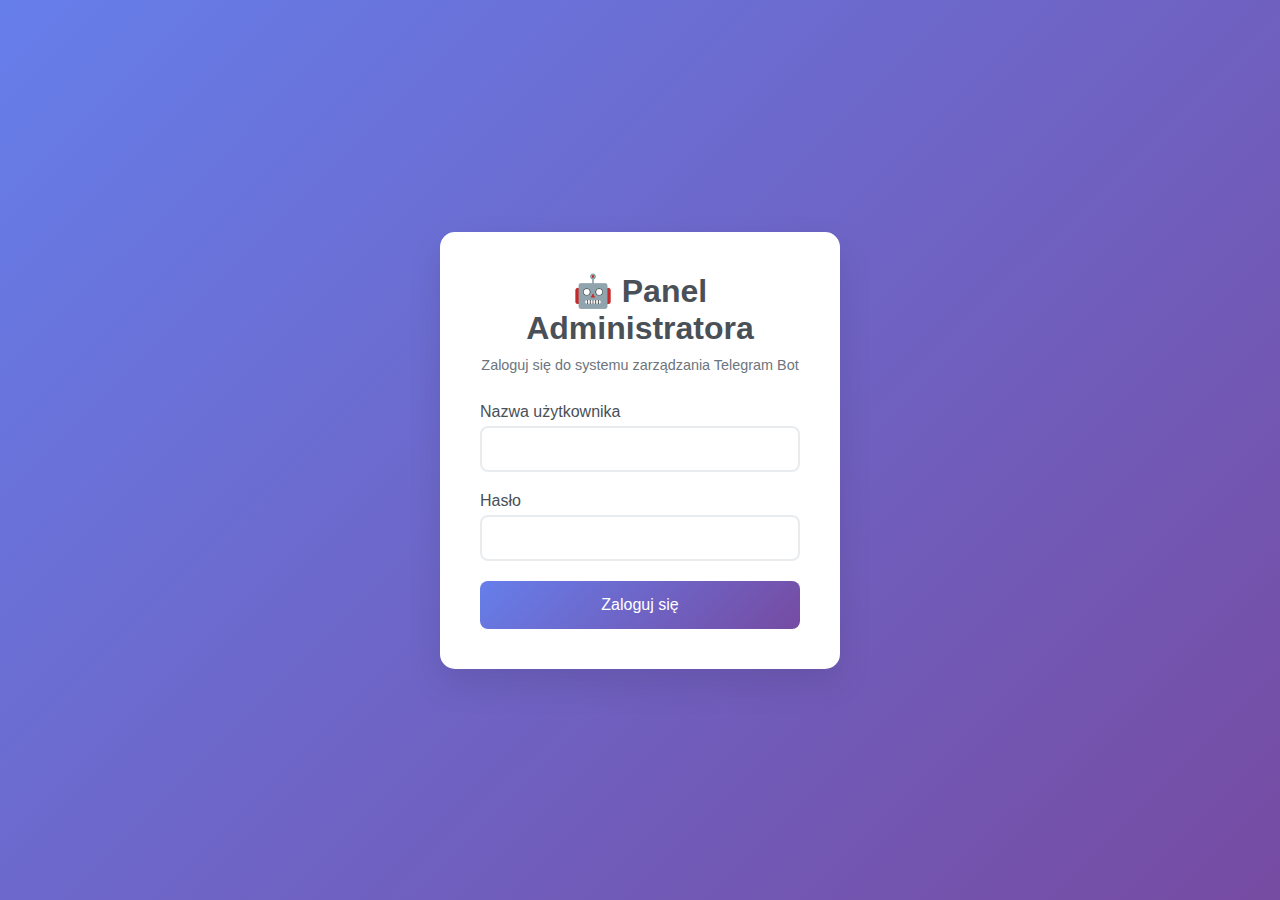
<file: admin/index.html>
<!DOCTYPE html>
<html lang="pl">
<head>
    <meta charset="UTF-8">
    <meta name="viewport" content="width=device-width, initial-scale=1.0">
    <title>Panel Administratora - Telegram Bot</title>
    <link rel="stylesheet" href="assets/style.css">
</head>
<body>
    <div class="login-container">
        <div class="login-card">
            <div class="login-header">
                <h1>🤖 Panel Administratora</h1>
                <p>Zaloguj się do systemu zarządzania Telegram Bot</p>
            </div>
            
            <form id="loginForm" class="login-form">
                <div class="form-group">
                    <label for="username">Nazwa użytkownika</label>
                    <input type="text" id="username" name="username" required>
                </div>
                
                <div class="form-group">
                    <label for="password">Hasło</label>
                    <input type="password" id="password" name="password" required>
                </div>
                
                <button type="submit" class="login-btn" id="loginBtn">
                    Zaloguj się
                </button>
            </form>
            
            <div id="errorMessage" class="error-message" style="display: none;"></div>
        </div>
    </div>

    <script>
        const API_BASE = location.origin + '/telegram-bot-admin/api';
        
        document.getElementById('loginForm').addEventListener('submit', async (e) => {
            e.preventDefault();
            
            const username = document.getElementById('username').value;
            const password = document.getElementById('password').value;
            const loginBtn = document.getElementById('loginBtn');
            const errorMessage = document.getElementById('errorMessage');
            
            loginBtn.textContent = 'Logowanie...';
            loginBtn.disabled = true;
            errorMessage.style.display = 'none';
            
            try {
                const response = await fetch(`${API_BASE}/login`, {
                    method: 'POST',
                    headers: {
                        'Content-Type': 'application/json'
                    },
                    body: JSON.stringify({ username, password })
                });
                
                const data = await response.json();
                
                if (response.ok && data.access_token) {
                    localStorage.setItem('admin_token', data.access_token);
                    window.location.href = 'dashboard.html';
                } else {
                    throw new Error(data.error || 'Błąd logowania');
                }
            } catch (error) {
                errorMessage.textContent = error.message;
                errorMessage.style.display = 'block';
            }
            
            loginBtn.textContent = 'Zaloguj się';
            loginBtn.disabled = false;
        });
        
        // Check if already logged in
        const token = localStorage.getItem('admin_token');
        if (token) {
            window.location.href = 'dashboard.html';
        }
    </script>
</body>
</html>
</file>
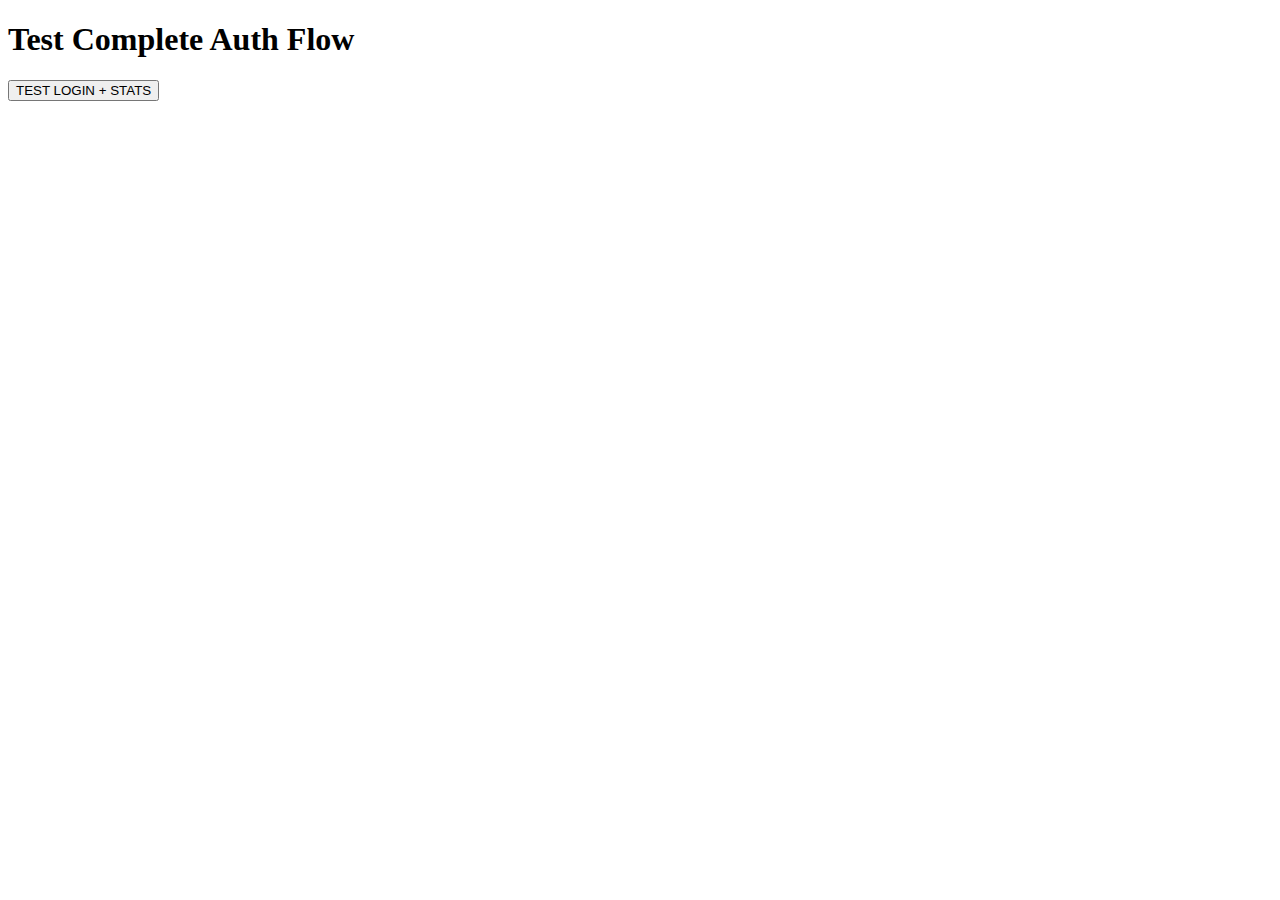
<file: api/test-auth.html>
<!DOCTYPE html>
<html>
<head>
<title>Full Flow Test</title>
</head>
<body>
<h1>Test Complete Auth Flow</h1>
<button onclick="testFull()">TEST LOGIN + STATS</button>
<div id="result"></div>

<script>
function testFull() {
  document.getElementById(\'result\').innerHTML = \'Step 1: Testing login...<br>\';
  
  // Step 1: Login
  fetch(\'/telegram-bot-admin/api/login\', {
    method: \'POST\',
    headers: {\'Content-Type\': \'application/json\'},
    body: JSON.stringify({username: \'admin\', password: \'admin123\'})
  })
  .then(function(resp) {
    return resp.json();
  })
  .then(function(data) {
    if (data.access_token) {
      localStorage.setItem(\'admin_token\', data.access_token);
      document.getElementById(\'result\').innerHTML += \'Step 1: LOGIN SUCCESS ✅<br>\';
      document.getElementById(\'result\').innerHTML += \'Step 2: Testing stats API...<br>\';
      
      // Step 2: Test Stats API
      return fetch(\'/telegram-bot-admin/api/stats\', {
        method: \'GET\',
        headers: {
          \'Authorization\': \'Bearer \' + data.access_token,
          \'Content-Type\': \'application/json\'
        }
      });
    } else {
      throw new Error(\'No token received\');
    }
  })
  .then(function(statsResp) {
    if (statsResp.status === 401) {
      document.getElementById(\'result\').innerHTML += \'Step 2: STATS FAILED ❌ - 401 Unauthorized (REDIRECT LOOP STILL EXISTS)<br>\';
    } else if (statsResp.status === 200) {
      document.getElementById(\'result\').innerHTML += \'Step 2: STATS SUCCESS ✅ - No 401 error!<br>\';
      document.getElementById(\'result\').innerHTML += \'<br><strong style="color: green;">🎉 REDIRECT LOOP IS FIXED!</strong><br>\';
      document.getElementById(\'result\').innerHTML += \'Your admin panel should now work without redirecting!<br>\';
    } else {
      document.getElementById(\'result\').innerHTML += \'Step 2: STATS ERROR - Status: \' + statsResp.status + \'<br>\';
    }
  })
  .catch(function(err) {
    document.getElementById(\'result\').innerHTML += \'ERROR: \' + err.message + \'<br>\';
  });
}
</script>
</body>
</html>
</file>
<file: admin/assets/style.css>
* {
    margin: 0;
    padding: 0;
    box-sizing: border-box;
}

body {
    font-family: 'Segoe UI', Tahoma, Geneva, Verdana, sans-serif;
    background: linear-gradient(135deg, #667eea 0%, #764ba2 100%);
    min-height: 100vh;
    color: #333;
}

/* Login Page Styles */
.login-container {
    display: flex;
    justify-content: center;
    align-items: center;
    min-height: 100vh;
    padding: 20px;
}

.login-card {
    background: white;
    padding: 40px;
    border-radius: 15px;
    box-shadow: 0 15px 35px rgba(0,0,0,0.1);
    width: 100%;
    max-width: 400px;
}

.login-header {
    text-align: center;
    margin-bottom: 30px;
}

.login-header h1 {
    color: #495057;
    margin-bottom: 10px;
    font-size: 2em;
}

.login-header p {
    color: #6c757d;
    font-size: 0.9em;
}

.form-group {
    margin-bottom: 20px;
}

.form-group label {
    display: block;
    margin-bottom: 5px;
    color: #495057;
    font-weight: 500;
}

.form-group input,
.form-group textarea,
.form-group select {
    width: 100%;
    padding: 12px;
    border: 2px solid #e9ecef;
    border-radius: 8px;
    font-size: 16px;
    transition: border-color 0.3s;
}

.form-group input:focus,
.form-group textarea:focus,
.form-group select:focus {
    outline: none;
    border-color: #667eea;
}

.form-group textarea {
    resize: vertical;
    min-height: 80px;
}

.login-btn {
    width: 100%;
    padding: 15px;
    background: linear-gradient(135deg, #667eea 0%, #764ba2 100%);
    color: white;
    border: none;
    border-radius: 8px;
    font-size: 16px;
    font-weight: 500;
    cursor: pointer;
    transition: transform 0.3s;
}

.login-btn:hover {
    transform: translateY(-2px);
}

.login-btn:disabled {
    opacity: 0.7;
    cursor: not-allowed;
    transform: none;
}

.error-message {
    background: #f8d7da;
    color: #721c24;
    padding: 10px;
    border-radius: 5px;
    margin-top: 15px;
    border: 1px solid #f5c6cb;
}

/* Dashboard Layout */
.dashboard-container {
    display: flex;
    min-height: 100vh;
    background: #f8f9fa;
}

.sidebar {
    width: 250px;
    background: white;
    box-shadow: 2px 0 4px rgba(0,0,0,0.1);
    padding: 20px 0;
    position: fixed;
    height: 100vh;
    overflow-y: auto;
    z-index: 100;
}

.sidebar-header {
    padding: 0 25px 20px;
    border-bottom: 1px solid #dee2e6;
    margin-bottom: 20px;
}

.sidebar-header h2 {
    color: #495057;
    font-size: 1.2em;
}

.nav-menu {
    list-style: none;
    padding: 0;
    margin: 0;
}

.nav-item {
    display: block;
    padding: 15px 25px;
    color: #495057;
    text-decoration: none;
    border-left: 3px solid transparent;
    transition: all 0.3s;
    cursor: pointer;
}

.nav-item:hover {
    background: #f8f9fa;
    border-left-color: #007bff;
    color: #007bff;
}

.nav-item.active {
    background: #e3f2fd;
    border-left-color: #007bff;
    color: #007bff;
    font-weight: 500;
}

.sidebar-footer {
    position: absolute;
    bottom: 20px;
    left: 20px;
    right: 20px;
    display: flex;
    flex-direction: column;
    gap: 10px;
}

.main-content {
    flex: 1;
    margin-left: 250px;
    padding: 0;
    min-height: 100vh;
}

.header {
    background: white;
    padding: 20px 30px;
    box-shadow: 0 2px 4px rgba(0,0,0,0.1);
    display: flex;
    justify-content: space-between;
    align-items: center;
    margin-bottom: 30px;
}

.header h1 {
    color: #495057;
    display: flex;
    align-items: center;
    gap: 10px;
}

.header-actions {
    display: flex;
    gap: 10px;
}

/* Sections */
.section {
    display: none;
    padding: 0 30px 30px;
}

.section.active,
#dashboard-section {
    display: block;
}

.section-header {
    margin-bottom: 30px;
}

.section-header h1 {
    color: #495057;
    margin-bottom: 5px;
    font-size: 1.8em;
}

.section-header p {
    color: #6c757d;
}

.section-actions {
    display: flex;
    gap: 15px;
    margin-bottom: 20px;
    align-items: center;
}

/* Stats Grid */
.stats-grid {
    display: grid;
    grid-template-columns: repeat(auto-fit, minmax(250px, 1fr));
    gap: 20px;
    margin-bottom: 30px;
}

.stat-card {
    background: white;
    padding: 25px;
    border-radius: 10px;
    box-shadow: 0 2px 10px rgba(0,0,0,0.1);
    cursor: pointer;
    transition: transform 0.3s, box-shadow 0.3s;
}

.stat-card:hover {
    transform: translateY(-5px);
    box-shadow: 0 5px 20px rgba(0,0,0,0.15);
}

.stat-card-header {
    display: flex;
    justify-content: space-between;
    align-items: flex-start;
    margin-bottom: 10px;
}

.stat-card h3 {
    color: #6c757d;
    font-size: 14px;
    font-weight: 500;
    margin: 0;
}

.stat-icon {
    font-size: 24px;
    opacity: 0.6;
}

.stat-number {
    font-size: 32px;
    font-weight: bold;
    color: #495057;
}

/* Applications Grid */
.applications-grid {
    display: grid;
    grid-template-columns: repeat(auto-fit, minmax(300px, 1fr));
    gap: 20px;
    margin-bottom: 30px;
}

/* Charts Container */
.charts-grid {
    display: grid;
    grid-template-columns: repeat(auto-fit, minmax(400px, 1fr));
    gap: 20px;
    margin-bottom: 30px;
}

.chart-card {
    background: white;
    padding: 25px;
    border-radius: 10px;
    box-shadow: 0 2px 10px rgba(0,0,0,0.1);
}

.chart-card h3 {
    margin-bottom: 20px;
    color: #495057;
    display: flex;
    align-items: center;
    gap: 10px;
}

/* Tables */
.table-container {
    background: white;
    border-radius: 10px;
    box-shadow: 0 2px 10px rgba(0,0,0,0.1);
    overflow: hidden;
}

.data-table {
    background: white;
    border-radius: 10px;
    box-shadow: 0 2px 10px rgba(0,0,0,0.1);
    overflow: hidden;
}

.table-header {
    padding: 20px;
    border-bottom: 1px solid #dee2e6;
    display: flex;
    justify-content: space-between;
    align-items: center;
}

.table-header h3 {
    margin: 0;
    color: #495057;
}

table {
    width: 100%;
    border-collapse: collapse;
}

th, td {
    text-align: left;
    padding: 15px 20px;
    border-bottom: 1px solid #dee2e6;
}

th {
    background: #f8f9fa;
    font-weight: 600;
    color: #495057;
}

tbody tr:hover {
    background: #f8f9fa;
}

/* Buttons */
.btn {
    padding: 8px 16px;
    border: 1px solid #dee2e6;
    background: white;
    color: #495057;
    border-radius: 6px;
    cursor: pointer;
    text-decoration: none;
    display: inline-flex;
    align-items: center;
    gap: 5px;
    font-size: 14px;
    transition: all 0.3s;
}

.btn:hover {
    background: #f8f9fa;
    transform: translateY(-1px);
}

.btn-primary {
    background: #007bff;
    color: white;
    border-color: #007bff;
}

.btn-primary:hover {
    background: #0056b3;
}

.btn-danger {
    background: #dc3545;
    color: white;
    border-color: #dc3545;
}

.btn-danger:hover {
    background: #c82333;
}

.btn-success {
    background: #28a745;
    color: white;
    border-color: #28a745;
}

.btn-success:hover {
    background: #1e7e34;
}

.btn-secondary {
    background: #6c757d;
    color: white;
    border-color: #6c757d;
}

.btn-secondary:hover {
    background: #545b62;
}

/* Badges */
.badge {
    display: inline-block;
    padding: 4px 8px;
    border-radius: 4px;
    font-size: 12px;
    font-weight: 500;
    text-transform: uppercase;
}

.badge-success {
    background: #d4edda;
    color: #155724;
}

.badge-warning {
    background: #fff3cd;
    color: #856404;
}

.badge-danger {
    background: #f8d7da;
    color: #721c24;
}

.badge-info {
    background: #d1ecf1;
    color: #0c5460;
}

.badge-secondary {
    background: #e2e3e5;
    color: #383d41;
}

/* Form Styles */
.form-row {
    display: flex;
    gap: 15px;
    margin-bottom: 15px;
}

/* Search and Filter */
.search-filter {
    display: flex;
    gap: 15px;
    margin-bottom: 20px;
    align-items: center;
}

.search-input {
    flex: 1;
    padding: 10px;
    border: 1px solid #ced4da;
    border-radius: 5px;
    font-size: 14px;
}

/* Modal Styles */
.modal {
    display: none;
    position: fixed;
    z-index: 1000;
    left: 0;
    top: 0;
    width: 100%;
    height: 100%;
    background-color: rgba(0,0,0,0.5);
    animation: fadeIn 0.3s;
}

.modal-content {
    background-color: white;
    margin: 5% auto;
    padding: 0;
    border-radius: 10px;
    width: 90%;
    max-width: 500px;
    animation: slideIn 0.3s;
}

.modal-header {
    padding: 20px;
    border-bottom: 1px solid #dee2e6;
    display: flex;
    justify-content: space-between;
    align-items: center;
}

.modal-header h3 {
    margin: 0;
    color: #495057;
}

.close {
    background: none;
    border: none;
    font-size: 24px;
    cursor: pointer;
    color: #6c757d;
}

.modal-body {
    padding: 20px;
}

.modal-footer {
    padding: 20px;
    border-top: 1px solid #dee2e6;
    display: flex;
    justify-content: flex-end;
    gap: 10px;
}

/* Loading States */
.loading {
    opacity: 0.6;
    pointer-events: none;
}

.spinner {
    display: inline-block;
    width: 20px;
    height: 20px;
    border: 3px solid #f3f3f3;
    border-top: 3px solid #007bff;
    border-radius: 50%;
    animation: spin 1s linear infinite;
}

/* Animations */
@keyframes fadeIn {
    from { opacity: 0; }
    to { opacity: 1; }
}

@keyframes slideIn {
    from { transform: translateY(-50px); opacity: 0; }
    to { transform: translateY(0); opacity: 1; }
}

@keyframes spin {
    0% { transform: rotate(0deg); }
    100% { transform: rotate(360deg); }
}

/* Responsive Design */
@media (max-width: 768px) {
    .dashboard-container {
        flex-direction: column;
    }
    
    .sidebar {
        width: 100%;
        position: relative;
        height: auto;
    }
    
    .main-content {
        margin-left: 0;
    }
    
    .header {
        flex-direction: column;
        gap: 15px;
        text-align: center;
    }
    
    .stats-grid {
        grid-template-columns: repeat(auto-fit, minmax(200px, 1fr));
        gap: 15px;
    }
    
    .search-filter {
        flex-direction: column;
        align-items: stretch;
    }
    
    .form-row {
        flex-direction: column;
    }
    
    .charts-grid {
        grid-template-columns: 1fr;
    }
    
    .table-header {
        flex-direction: column;
        gap: 15px;
        align-items: stretch;
    }
    
    .applications-grid {
        grid-template-columns: 1fr;
    }
    
    .section {
        padding: 0 20px 20px;
    }
    
    .header {
        padding: 20px;
    }
}
</file>
